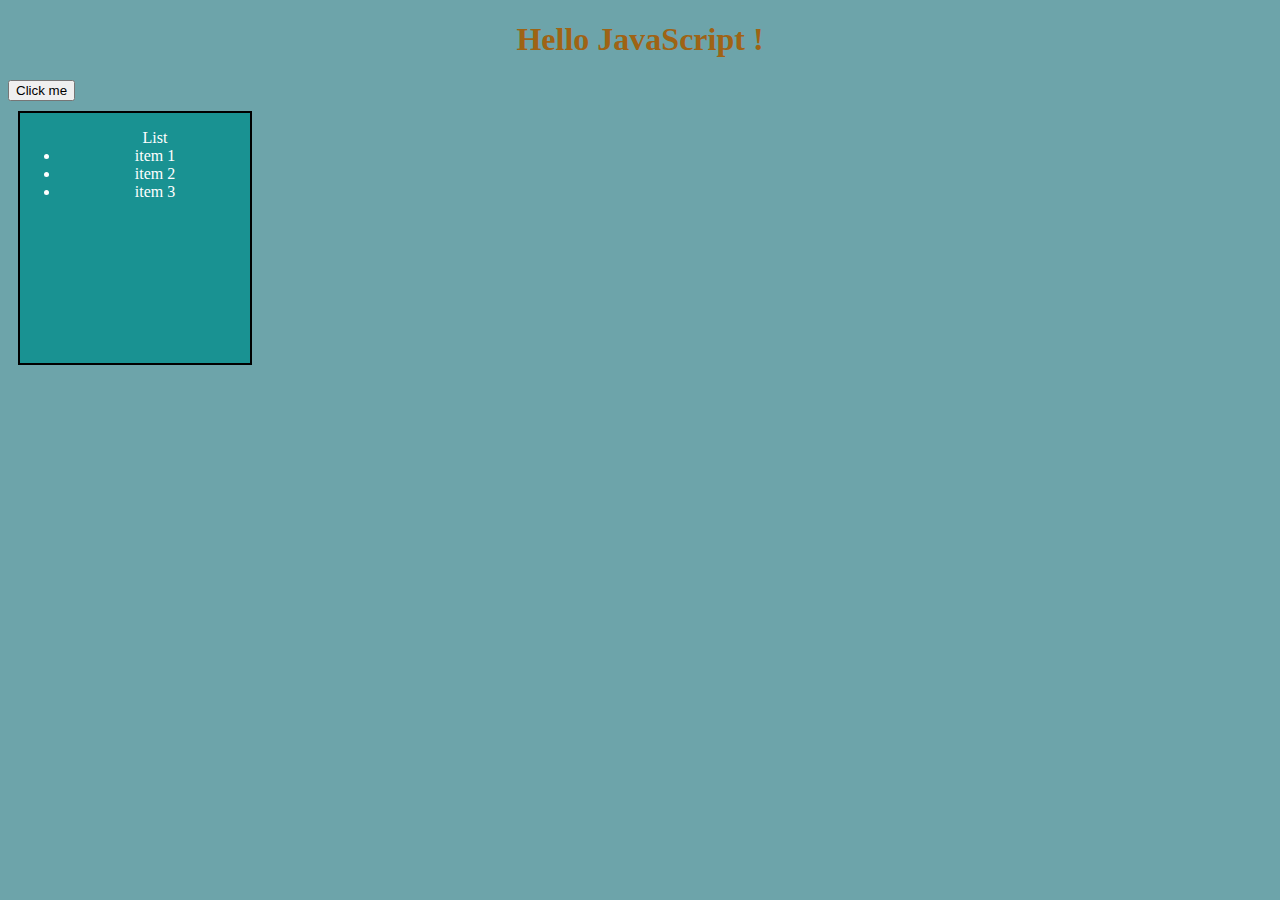
<file: index.html>
<!DOCTYPE html>
<html lang="en">
<head>
    <meta charset="UTF-8">
    <meta name="viewport" content="width=device-width, initial-scale=1.0">
    <title>Learning JavaScript</title>
    <link rel="stylesheet" href="index.css">
</head>
<body>
    <h1 style="text-align: center; color: rgb(159, 99, 20);">Hello JavaScript !</h1>
    <button id="btn1">Click me </button>

    <div id="box" newName="dev">
        <ul>List
            <li>item 1</li>
            <li>item 2</li>
            <li>item 3</li>
        </ul>
    </div>
    <!-- <p class="para">Lorem ipsum, dolor sit amet consectetur adipisicing elit. Laboriosam fugit eligendi doloremque.</p> -->
    <!-- <div class="container">
    <div class="box">new unique </div>
    <div class="box">new unique </div>
    <div class="box">new unique </div>
    <div class="box">new unique </div>
    <div class="box">new unique </div>
    <div class="box">new unique </div>
</div> -->
<script src="event.js"></script>
    
</body>
</html>
</file>
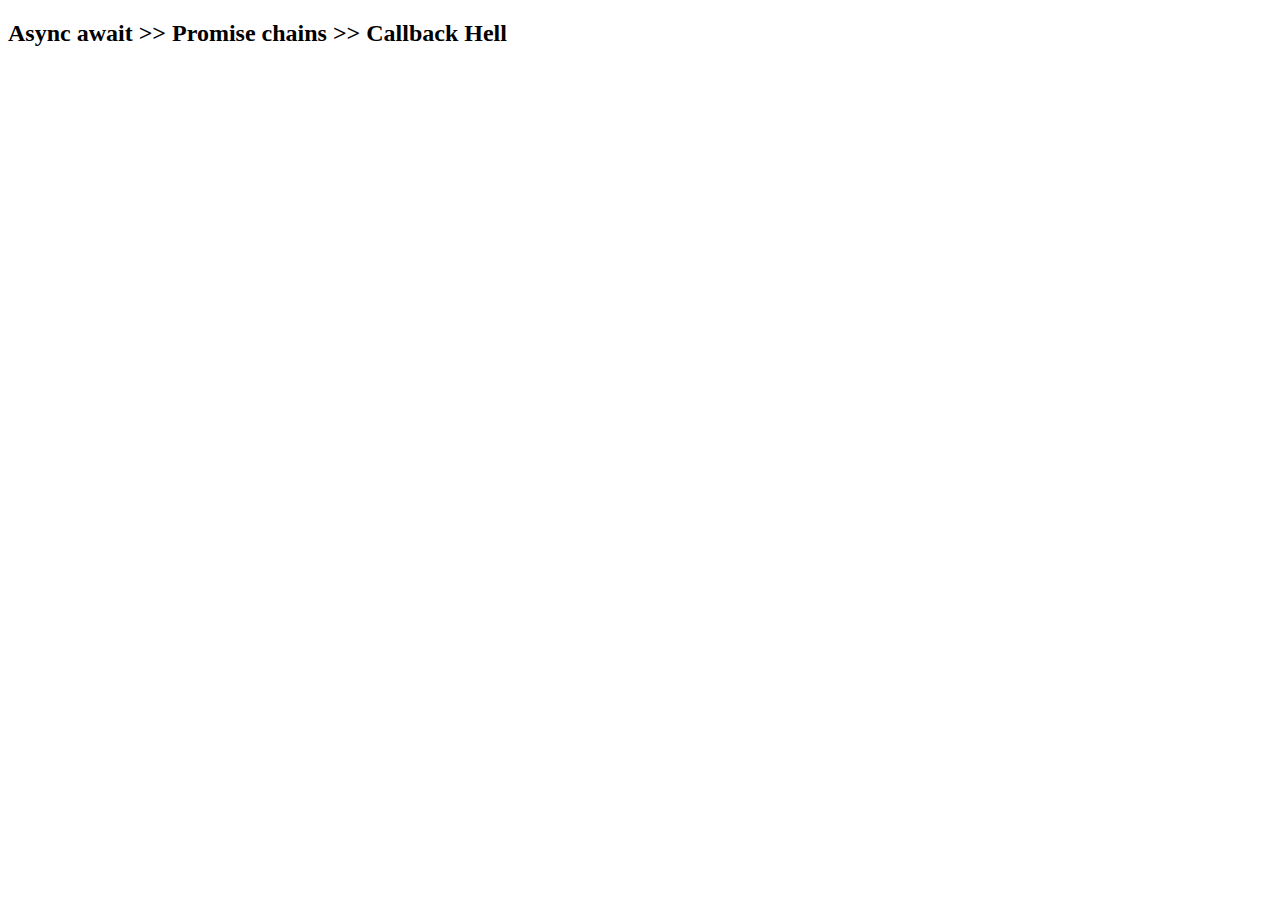
<file: callbacks/index.html>
<!DOCTYPE html>
<html lang="en">
<head>
    <meta charset="UTF-8">
    <meta name="viewport" content="width=device-width, initial-scale=1.0">
    <title>Callbacks</title>
</head>
<body>
    <h2>Async await >> Promise chains >> Callback Hell</h2>
</body>
</html>
</file>
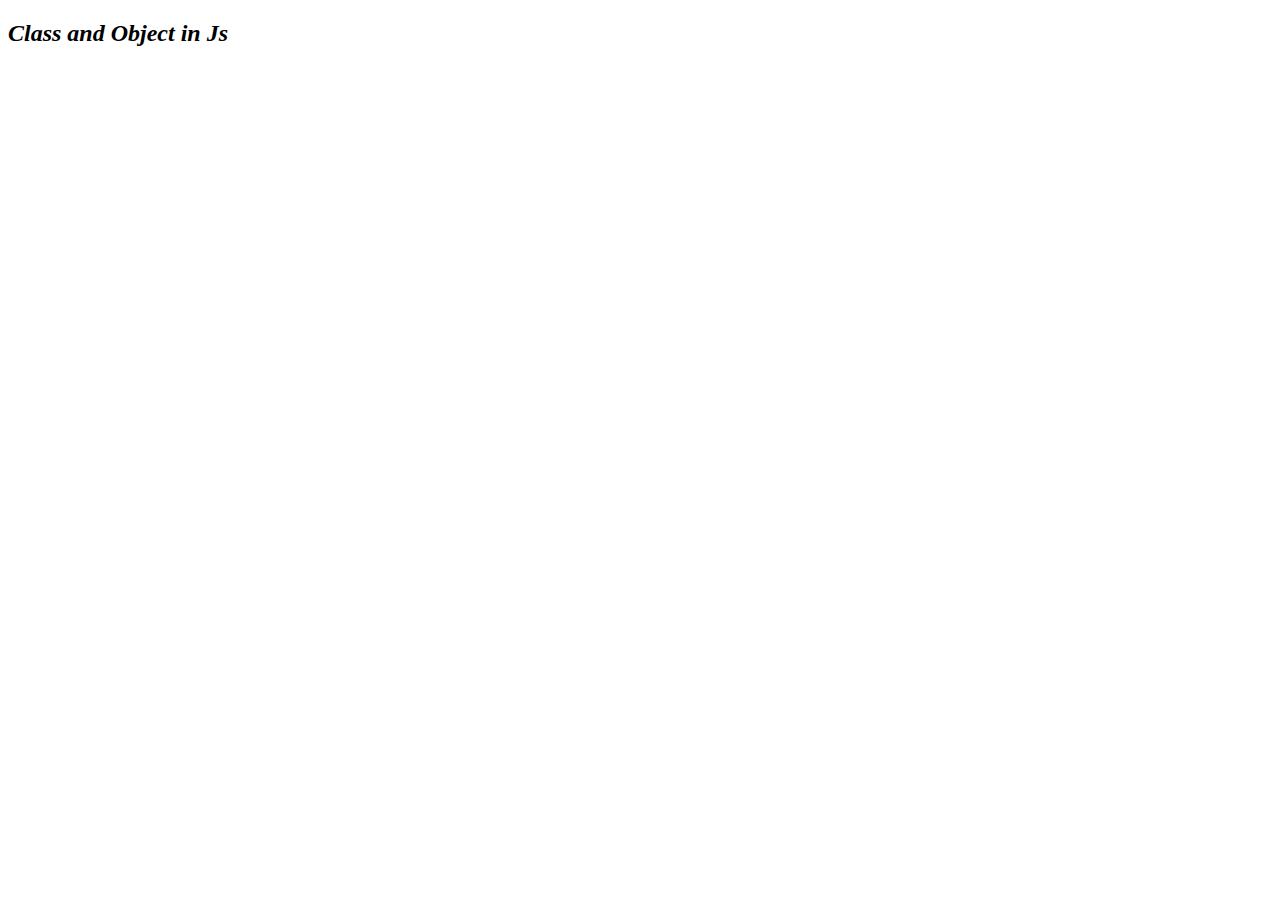
<file: class&objects/index.html>
<!DOCTYPE html>
<html lang="en">
<head>
    <meta charset="UTF-8">
    <meta name="viewport" content="width=device-width, initial-scale=1.0">
    <title>Class & Objects</title>
</head>
<body>
    <h2><i>Class and Object in Js</i></h2>
   
    
<script src="classes.js"></script>
</body>
</html>
</file>
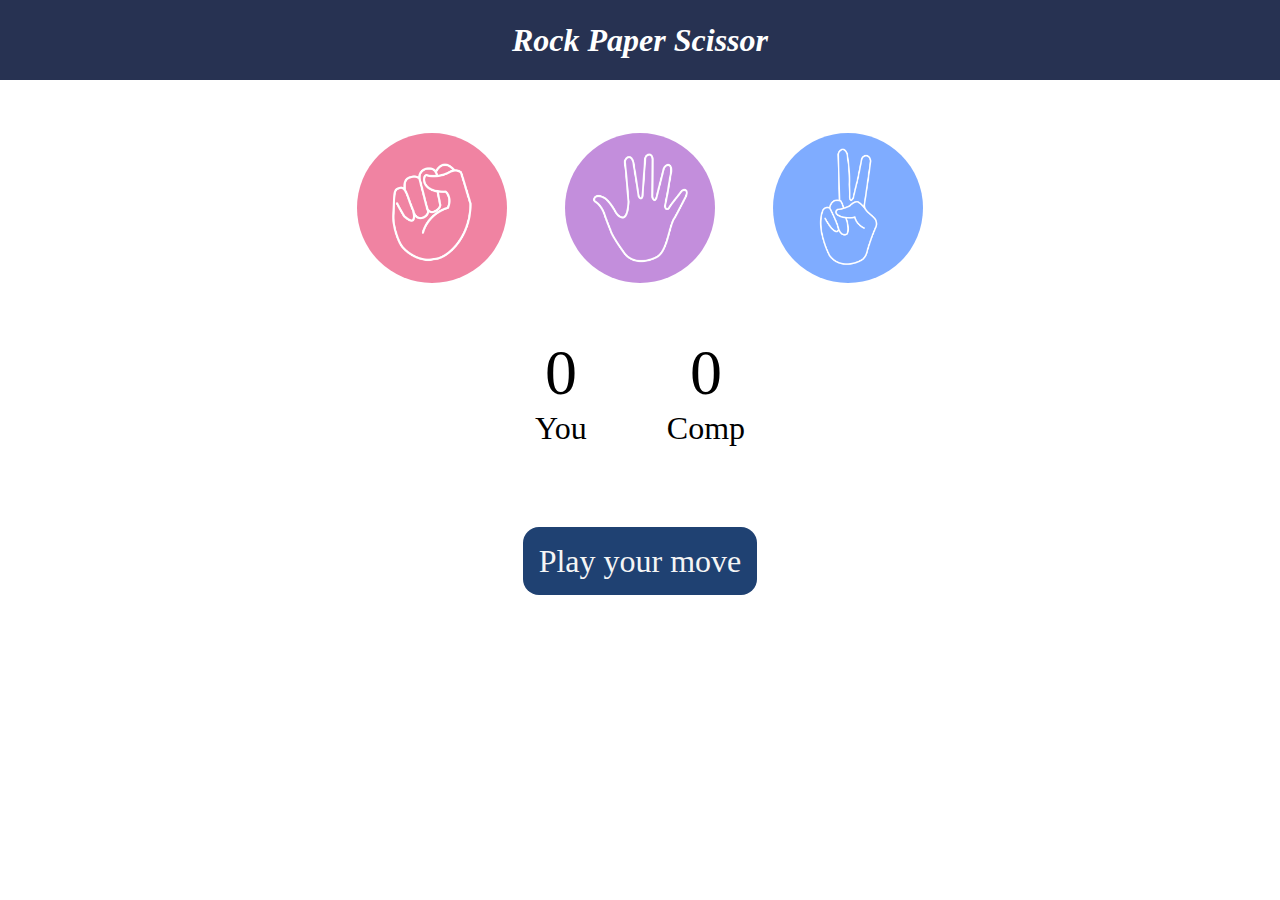
<file: project/index.html>
<!DOCTYPE html>
<html lang="en">
<head>
    <meta charset="UTF-8">
    <meta name="viewport" content="width=device-width, initial-scale=1.0">
    <title>Rock Paper scissor</title>
    <link rel="stylesheet" href="style.css">
</head>
<body>
    <h1><i>Rock Paper Scissor</i></h1>
    <div class="choices">
        <div class="choice" id="rock"><img src="/project/images/rock.png" alt=""></div>
        <div class="choice" id="paper"><img src="/project/images/paper.png" alt=""></div>
        <div class="choice" id="scissor"><img src="/project/images/scissors.png" alt=""></div>
    </div>

    <div class="score-board">
        <div class="score"> 
            <p id="user-score">0</p>
            <p>You</p>
            </div>


            <div>
            <p id="comp-score">0</p>
            <p>Comp</p>
        </div>
    </div>

    <div class="msg-container">
        <p id="msg"> Play your move</p>
    </div>

    <script src="index.js"></script>
</body>
</html>
</file>
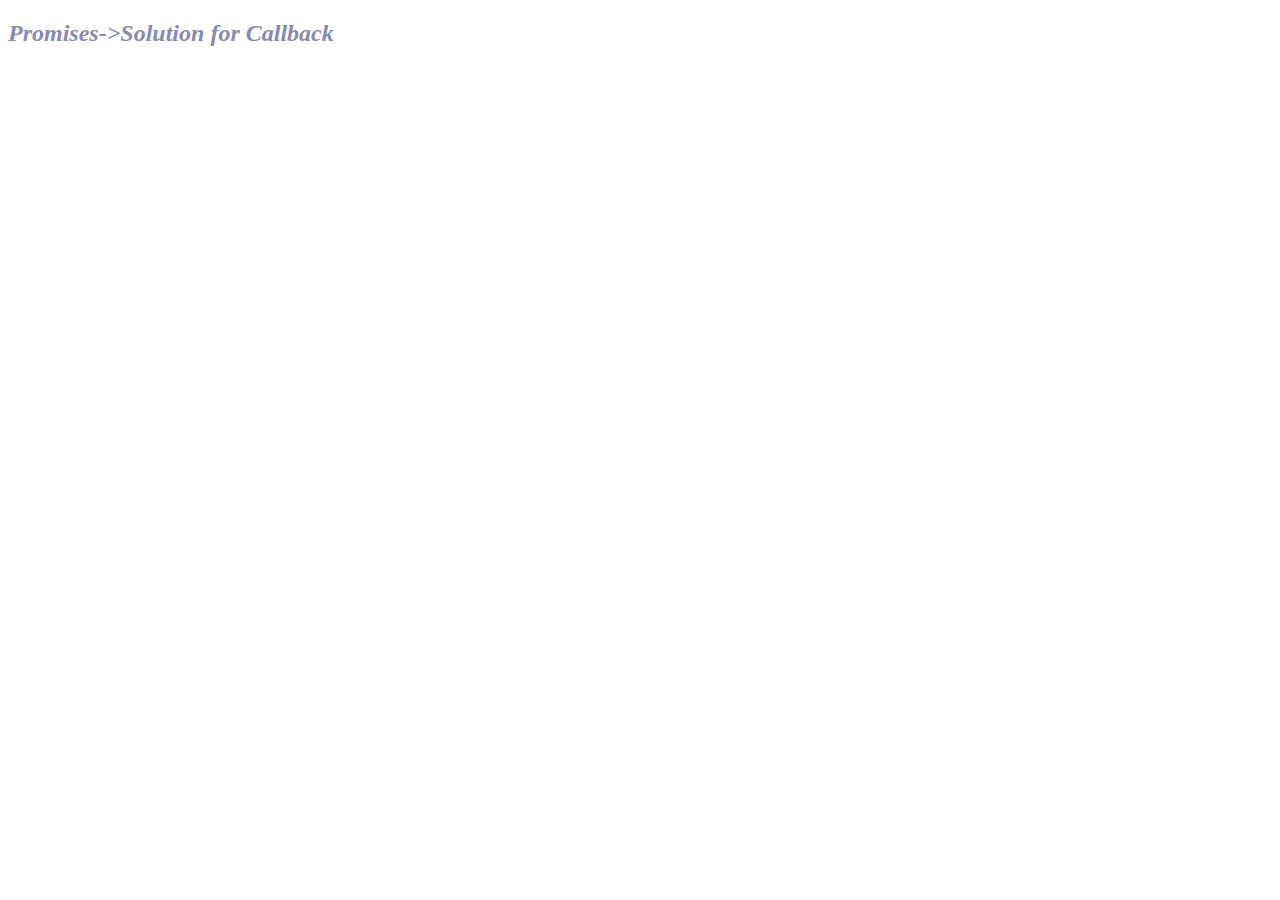
<file: promise/index.html>
<!DOCTYPE html>
<html lang="en">
<head>
    <meta charset="UTF-8">
    <meta name="viewport" content="width=device-width, initial-scale=1.0">
    <title>Promises->Solution for Callback</title>
</head>
<body>
    <h2 style="color: rgb(138, 138, 174);"><i>Promises->Solution for Callback</i></h2>
    <script src="index.js"></script>
</body>
</html>
</file>
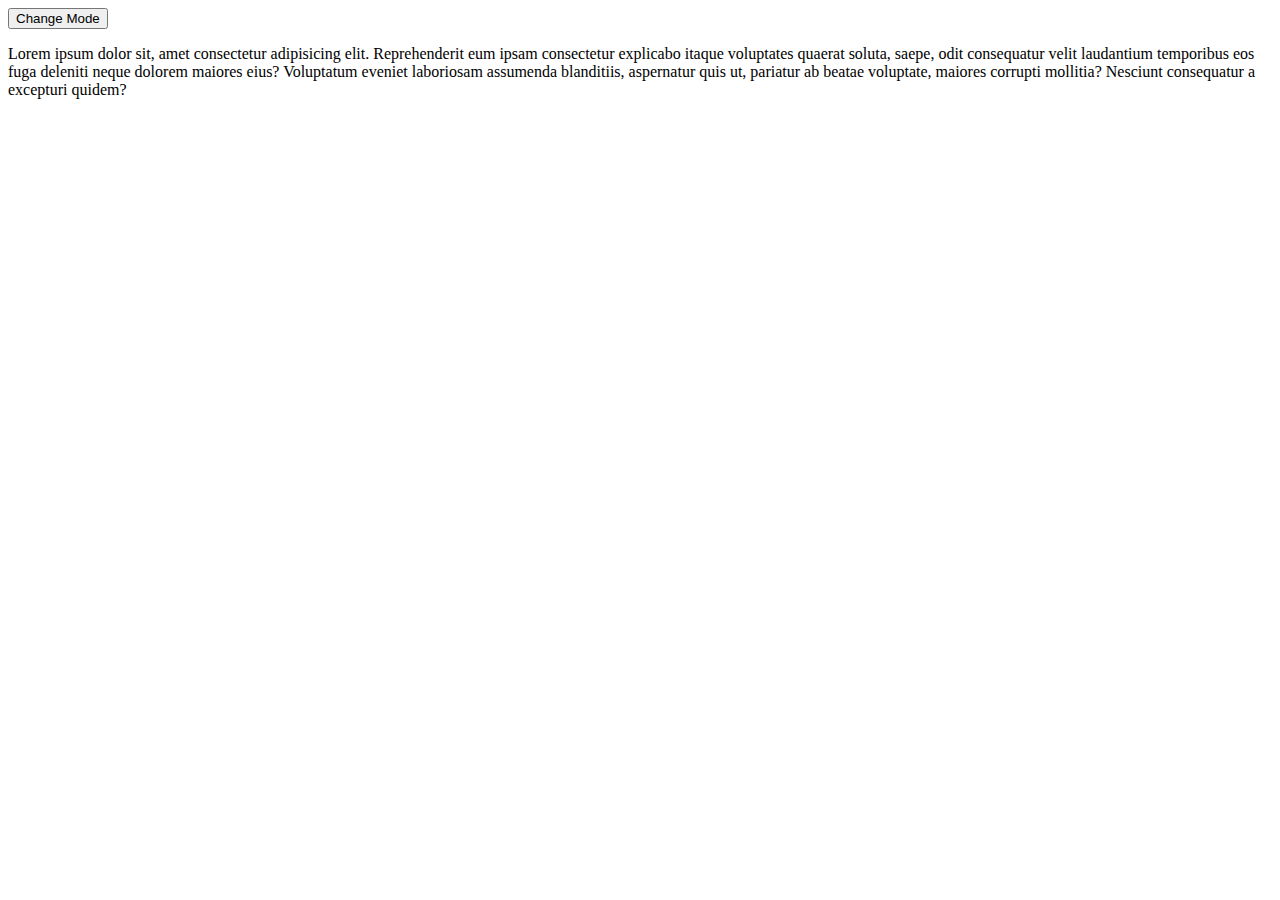
<file: dark.html>
<!DOCTYPE html>
<html lang="en">
<head>
    <meta charset="UTF-8">
    <meta name="viewport" content="width=device-width, initial-scale=1.0">
    <title>Changing Modes</title>
    <link rel="stylesheet" href="dark.css">
</head>
<body>
    <button id="mode">Change Mode</button>
    <p>Lorem ipsum dolor sit, amet consectetur adipisicing elit. Reprehenderit eum ipsam consectetur explicabo itaque voluptates quaerat soluta, saepe, odit consequatur velit laudantium temporibus eos fuga deleniti neque dolorem maiores eius? Voluptatum eveniet laboriosam assumenda blanditiis, aspernatur quis ut, pariatur ab beatae voluptate, maiores corrupti mollitia? Nesciunt consequatur a excepturi quidem?</p>
</body>
<script src="dark.js"></script>
</html>
</file>
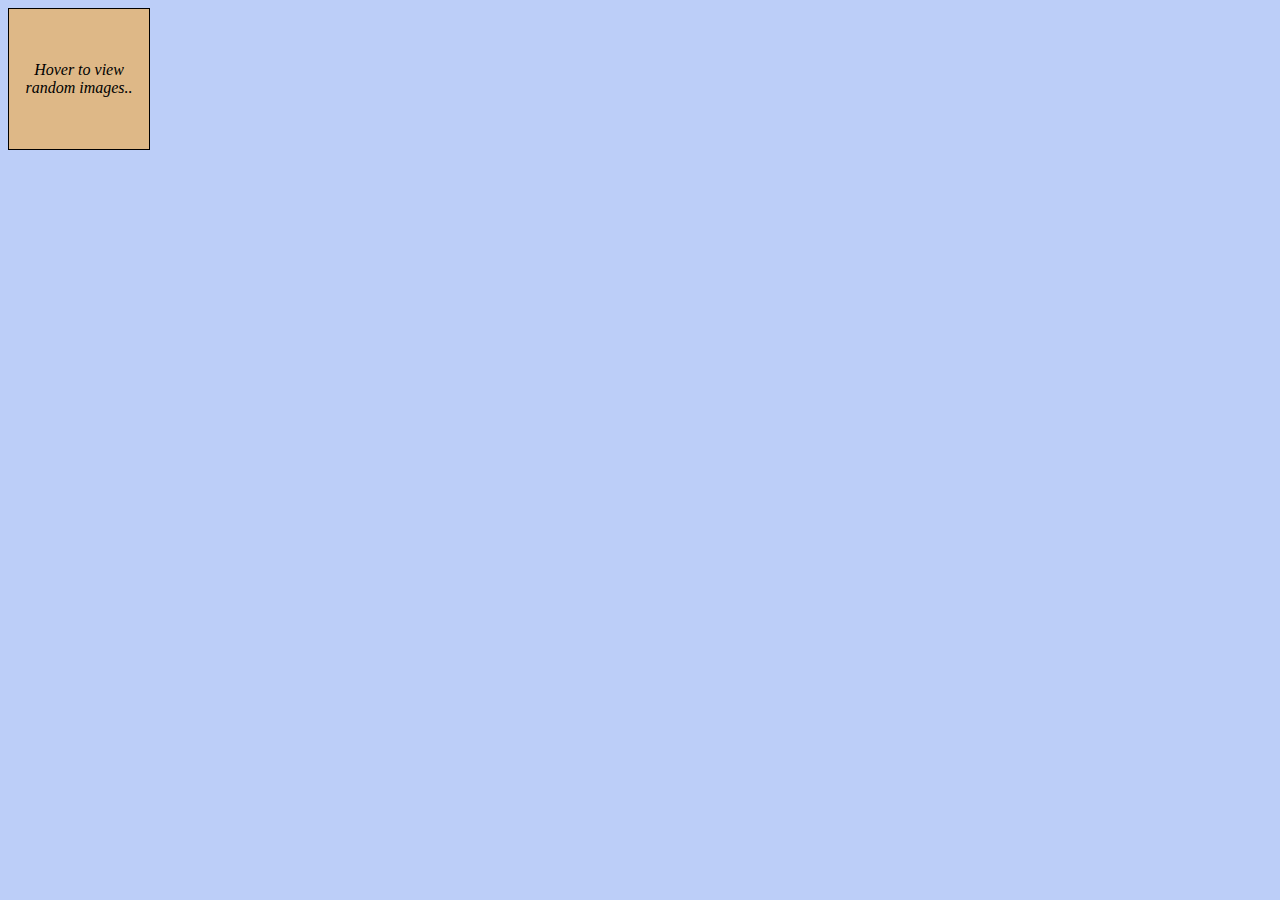
<file: mouseover.html>
<!DOCTYPE html>
<html lang="en">
<head>
    <meta charset="UTF-8">
    <meta name="viewport" content="width=device-width, initial-scale=1.0">
    <title>Dynamic Changes using Js...</title>
    <link rel="stylesheet" href="mouseover.css">
</head>
<body style="background-color: #BCCEF8;">
     <div id="change"><i>Hover to view random images..</i></div>
     <div id="imgContainer"></div>
</body>
<script src="mouseover.js"></script>
</html>
</file>
<file: index.css>
body {
  background-color: #6DA4AA;
  }
 
 
 
 #box {
    height: 250px;
    width: 230px;
    background-color: rgb(25, 146, 146);
    border: 2px solid black;
    margin: 10px;
    text-align: center;
    color: rgb(255, 255, 255);
}


/* .container {
  display: flex;
  flex-wrap: nowrap; 
} */
</file>
<file: project/style.css>
*{
    margin: 0;
    padding: 0;
    text-align: center;
}

h1{
  background-color: rgb(39, 50, 82);
  color: rgb(255, 255, 255);
  height: 5rem;
  line-height: 5rem;
}

.choice {
    height: 160px;
    width: 160px;
    border-radius: 50%;
    justify-content: center;
    align-items: center;
    display: flex;
}

img{
    height: 150px;
    width: 150px;
    object-fit: cover;
    border-radius: 50%;
}

.choices{
    display: flex;
    margin-top: 3rem;
    justify-content: center;
    align-items: center;
    gap: 3rem;
}

.choice:hover{
    /* opacity: 0.5; */
    cursor: pointer;
    background-color: rgb(39, 50, 82) ;
   
}

.score-board {
    display: flex;
    justify-content: center;
    align-items: center;
    font-size: 2rem;
    margin-top:3rem;
    gap: 5rem;
}

#user-score,#comp-score{
    font-size: 4rem;
}


.msg-container{
  
    margin-top: 6rem;

}


#msg{
    background-color:  #1F4172;
    color : whitesmoke;
    font-size: 2rem;
    display: inline;
    border-radius: 1rem;
    padding: 1rem;
}
</file>
<file: dark.css>
.dark {
    background-color: #0D4C92;
    color: whitesmoke;

}


.light{
   background-color: #CFF5E7;
   color: rgb(26, 26, 26);
}
</file>
<file: mouseover.css>
#change {
    display: grid;
    place-items: center;
    height: 140px;
    width: 140px;
    border: 1px solid black;
    background-color: burlywood;
    color: black;
    text-align: center;
    
}
</file>
